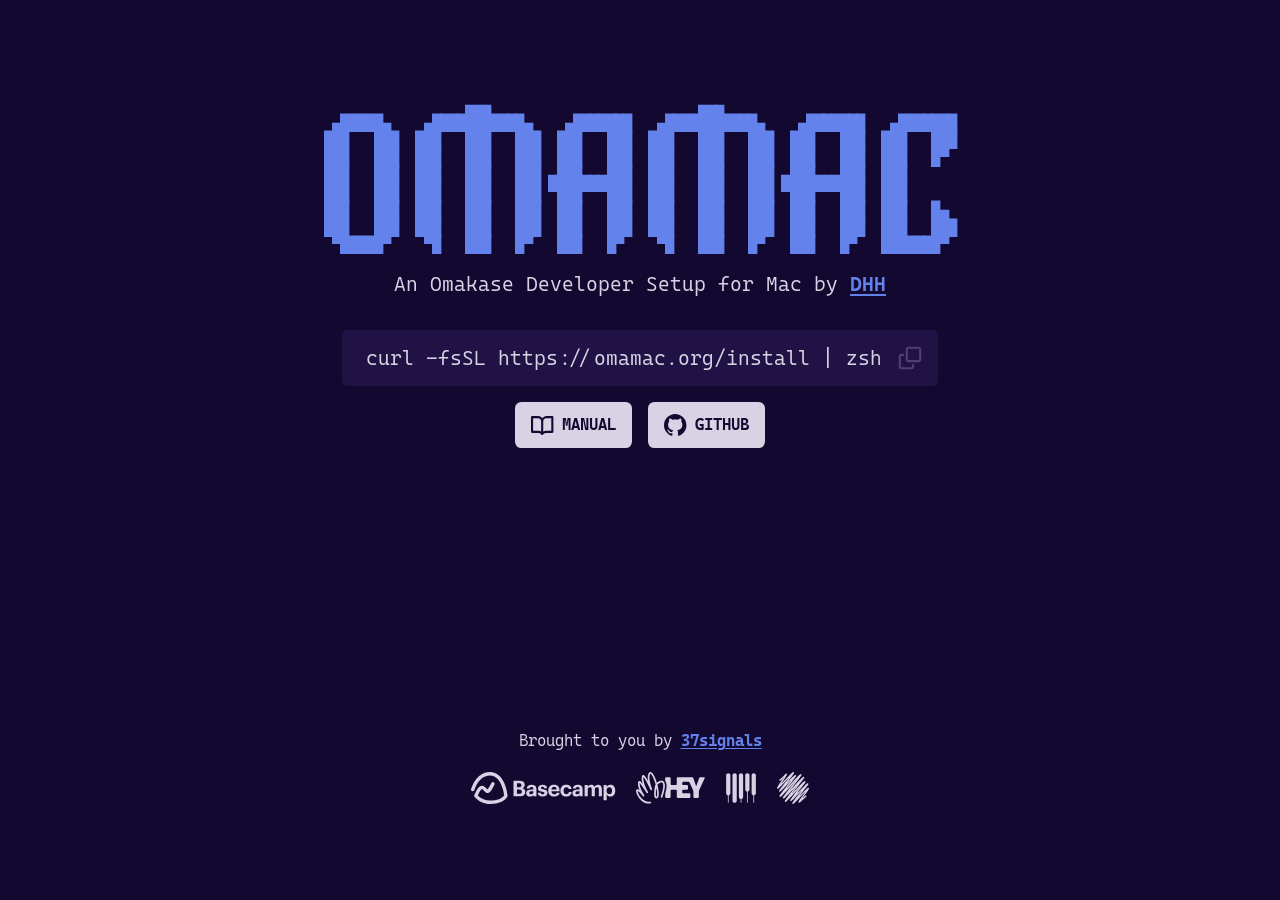
<file: index.html>
<!doctype html>

<html lang="en">
  <head>
    <title>Omamac — An Omakase Developer Setup for Mac by DHH</title>

    <meta charset="utf-8">
    <meta name="viewport" content="initial-scale=1, width=device-width">
    <meta name="description" content="An Omakase Developer Setup for Mac by DHH">

    <meta property="og:site_name" content="Omamac">
    <meta property="og:title" content="Omamac">
    <meta property="og:description" content="An Omakase Developer Setup for Mac by DHH">
    <meta property="og:image" content="https://www.omamac.org/assets/images/opengraph.png">
    <meta property="og:url" content="https://www.omamac.org">
    <meta property="og:type" content="website">

    <meta name="twitter:title" content="Omamac">
    <meta name="twitter:description" content="An Omakase Developer Setup for Mac by DHH">
    <meta name="twitter:image" content="https://www.omamac.org/assets/images/opengraph.png">
    <meta name="twitter:image:alt" content="Omamac">
    <meta name="twitter:card" content="summary_large_image">

    <link rel="icon" href="assets/images/favicon.png">

    <link rel="stylesheet" type="text/css" href="assets/css/reset.css">
    <link rel="stylesheet" type="text/css" href="assets/css/root.css">
    <link rel="stylesheet" type="text/css" href="assets/css/fonts.css">
    <link rel="stylesheet" type="text/css" href="assets/css/elements.css">
    <link rel="stylesheet" type="text/css" href="assets/css/button.css">
    <link rel="stylesheet" type="text/css" href="assets/css/command.css">
    <link rel="stylesheet" type="text/css" href="assets/css/footer.css">
    <link rel="stylesheet" type="text/css" href="assets/css/header.css">
    <link rel="stylesheet" type="text/css" href="assets/css/main.css">
    <link rel="stylesheet" type="text/css" href="assets/css/nav.css">
    <link rel="stylesheet" type="text/css" href="assets/css/pre.css">

    <script type="module" src="assets/js/script.js"></script>

    <script defer data-domain="omamac.org" src="https://plausible.io/js/script.js"></script>
  </head>

  <body>
    <div class="pre">
      <a href="/">
<pre>
                 ▄▄▄                         ▄▄▄
 ▄█████▄    ▄███████████▄    ▄███████   ▄███████████▄    ▄███████   ▄███████
███   ███  ███   ███   ███  ███   ███  ███   ███   ███  ███   ███  ███   ███
███   ███  ███   ███   ███  ███   ███  ███   ███   ███  ███   ███  ███   █▀
███   ███  ███   ███   ███ ▄███▄▄▄███  ███   ███   ███ ▄███▄▄▄███  ███
███   ███  ███   ███   ███ ▀███▀▀▀███  ███   ███   ███ ▀███▀▀▀███  ███
███   ███  ███   ███   ███  ███   ███  ███   ███   ███  ███   ███  ███   █▄
███   ███  ███   ███   ███  ███   ███  ███   ███   ███  ███   ███  ███   ███
 ▀█████▀    ▀█   ███   █▀   ███   █▀    ▀█   ███   █▀   ███   █▀   ███████▀
</pre>
      </a>
    </div>

    <header class="header">
      <h1>An Omakase Developer Setup for Mac by <a href="https://dhh.dk">DHH</a></h1>
    </header>

    <nav class="nav">
      <div class="nav__command command command--copy">
        <pre><code>curl -fsSL https://omamac.org/install | zsh</code></pre>
      </div>

      <div class="nav__buttons">
        <a class="button" href="https://learn.omacom.io/5/the-omamac-manual" aria-label="The Manual">
          <svg viewBox="0 0 32 32"><path d="m0 4.49992c0-.3978.158025-.77931.439312-1.0606s.662798-.43931 1.060598-.43931h8.50549c2.4538 0 4.6337 1.17992 5.9996 3.00181.6982-.9334 1.6047-1.69085 2.6474-2.212 1.0426-.52115 2.1926-.7916 3.3582-.78981h8.4895c.3978 0 .7793.15802 1.0606.43931s.4393.6628.4393 1.0606v20.99868c0 .3978-.158.7793-.4393 1.0606s-.6628.4393-1.0606.4393h-9.0134c-.591 0-1.1761.1164-1.722.3425-.546.2261-1.042.5576-1.4598.9754l-1.244 1.2419c-.2812.2809-.6624.4387-1.0599.4387s-.7787-.1578-1.0599-.4387l-1.244-1.2419c-.4178-.4178-.9138-.7493-1.4598-.9754-.5459-.2261-1.131-.3425-1.722-.3425h-9.01539c-.3978 0-.779311-.158-1.060598-.4393s-.439312-.6628-.439312-1.0606zm14.5011 20.64668.008-10.1453-.004-4.5058c-.0011-1.19267-.4756-2.33616-1.3194-3.17916-.8437-.84299-1.9876-1.31652-3.1803-1.31652h-7.00559v17.99888h7.51349c1.4108-.0001 2.793.3978 3.9878 1.1479zm3.0078-14.6471-.008 14.6431c1.1942-.7477 2.5748-1.1442 3.9838-1.1439h7.5135v-17.99888h-6.9896c-1.1934 0-2.3379.47408-3.1818 1.31794-.8438.84386-1.3179 1.98838-1.3179 3.18174z" fill="currentColor"/></svg>
          <span>Manual</span>
        </a>

        <a class="button" href="https://github.com/omacom-io/omamac" aria-label="The Code">
          <svg viewBox="0 0 32 32"><path d="m16 0c8.84 0 16 7.16 16 16-.0009 3.3524-1.053 6.6201-3.0083 9.3432-1.9553 2.7232-4.7154 4.7645-7.8917 5.8368-.8.16-1.1-.34-1.1-.76 0-.54.02-2.26.02-4.4 0-1.5-.5-2.46-1.08-2.96 3.56-.4 7.3-1.76 7.3-7.9 0-1.76-.62-3.18-1.64-4.3.16-.4.72-2.04-.16-4.24 0 0-1.34-.44-4.4 1.64-1.28-.36-2.64-.54-4-.54s-2.72.18-4 .54c-3.06-2.06-4.4-1.64-4.4-1.64-.88 2.2-.32 3.84-.16 4.24-1.02 1.12-1.64 2.56-1.64 4.3 0 6.12 3.72 7.5 7.28 7.9-.46.4-.88 1.1-1.02 2.14-.92.42-3.22 1.1-4.66-1.32-.3-.48-1.2-1.66-2.46-1.64-1.34.02-.54.76.02 1.06.68.38 1.46 1.8 1.64 2.26.32.9 1.36 2.62 5.38 1.88 0 1.34.02 2.6.02 2.98 0 .42-.3.9-1.1.76-3.18672-1.0607-5.95853-3.098-7.92222-5.8227-1.96369-2.7248-3.01954096-5.9987-3.0177778-9.3573 0-8.84 7.1599978-16 15.9999978-16z" fill="currentColor"/></svg>
          <span>GitHub</span>
        </a>
      </div>
    </nav>

    <footer class="footer">
      <div class="footer__subhead">
        <p>Brought to you by <a href="https://37signals.com">37signals</a></p>
      </div>

      <div class="footer__buttons">
        <a href="https://basecamp.com"><img src="assets/images/logo-basecamp.svg" width="145" height="32" alt="Basecamp"></a>
        <a href="https://hey.com"><img src="assets/images/logo-hey.svg" width="123" height="57" alt="HEY"></a>
        <a href="https://fizzy.do"><img src="assets/images/logo-fizzy.svg" width="56" height="56" alt="Fizzy"></a>
        <a href="https://once.com"><img src="assets/images/logo-once.svg" width="72" height="72" alt="ONCE"></a>
      </div>
    </footer>
  </body>
</html>
</file>
<file: assets/css/root.css>
:root {

  --rgb-background: 18, 8, 48;
  --rgb-background-light: 32, 18, 68;
  --rgb-blue: 100, 130, 235;
  --rgb-white: 215, 210, 228;

  --color-background: rgb(var(--rgb-background));
  --color-background-light: rgb(var(--rgb-background-light));
  --color-blue: rgb(var(--rgb-blue));
  --color-white: rgb(var(--rgb-white));

  --font-family: 'Cascadia Code', Menlo, Monaco, Consolas, 'Courier New',  monospace;
  --font-size: clamp(0.625rem, 1.25vw, 1rem);
  --font-size-medium: 125%;

  --line-height: 1.4;

  --space-medium: 1em;
  --space-large: 2em;
  --space-x-large: 4em;
  --space-xx-large: 6em;

  --transition: 0.15s cubic-bezier(0.33, 1, 0.68, 1);

}
</file>
<file: assets/css/fonts.css>
@font-face {
  font-display: swap;
  font-family: 'Cascadia Code';
  font-style: normal;
  font-weight: 300;
  src: url('../fonts/CascadiaCode-SemiLight.woff2') format('woff2');
}

@font-face {
  font-display: swap;
  font-family: 'Cascadia Code';
  font-style: italic;
  font-weight: 300;
  src: url('../fonts/CascadiaCode-SemiLightItalic.woff2') format('woff2');
}

@font-face {
  font-display: swap;
  font-family: 'Cascadia Code';
  font-style: normal;
  font-weight: 400;
  src: url('../fonts/CascadiaCode-Regular.woff2') format('woff2');
}

@font-face {
  font-display: swap;
  font-family: 'Cascadia Code';
  font-style: italic;
  font-weight: 400;
  src: url('../fonts/CascadiaCode-Italic.woff2') format('woff2');
}

@font-face {
  font-display: swap;
  font-family: 'Cascadia Code';
  font-style: normal;
  font-weight: 600;
  src: url('../fonts/CascadiaCode-SemiBold.woff2') format('woff2');
}

@font-face {
  font-display: swap;
  font-family: 'Cascadia Code';
  font-style: italic;
  font-weight: 600;
  src: url('../fonts/CascadiaCode-SemiBoldItalic.woff2') format('woff2');
}

@font-face {
  font-display: swap;
  font-family: 'Cascadia Code';
  font-style: normal;
  font-weight: 700;
  src: url('../fonts/CascadiaCode-Bold.woff2') format('woff2');
}

@font-face {
  font-display: swap;
  font-family: 'Cascadia Code';
  font-style: italic;
  font-weight: 700;
  src: url('../fonts/CascadiaCode-BoldItalic.woff2') format('woff2');
}
</file>
<file: assets/css/elements.css>
html {
  font-size: 16px;
  scroll-behavior: smooth;
}

body {
  align-items: stretch;
  background: var(--color-background);
  color: var(--color-white);
  display: flex;
  flex-direction: column;
  font-family: var(--font-family);
  font-size: var(--font-size);
  font-weight: 300;
  line-height: var(--line-height);
  min-height: 100vh;
  min-height: 100dvh;
  text-align: center;
}

a {
  color: var(--color-blue);
  font-weight: 700;
  text-decoration-thickness: 0.0875em;
  text-underline-offset: 0.125em;
  transition: color var(--transition);
}

b,
strong {
  font-weight: 700;
}

i,
em {
  font-style: italic;
}

img {
  height: auto;
  max-width: 100%;
  width: 100%;
}



@media(hover: hover) {

  a:hover {
    color: var(--color-white);
  }

}
</file>
<file: assets/css/button.css>
.button {
  align-items: center;
  background: var(--color-white);
  border: none;
  border-radius: 0.4em;
  color: var(--color-background);
  cursor: pointer;
  display: flex;
  font-weight: 700;
  gap: 1ch;
  height: 2.9em;
  line-height: 1;
  padding-inline: var(--space-medium);
  text-decoration: none;
  text-transform: uppercase;
  transition:
    background var(--transition),
    color var(--transition)
  ;
}

.button svg {
  height: 1.4em;
  overflow: visible;
  width: 1.4em;
}

.button span {
  margin-bottom: -0.1875em;
  margin-top: -0.125em;
}



@media(hover: hover) {

  .button:hover {
    background: var(--color-blue);
    color: var(--color-background);
  }

}
</file>
<file: assets/css/command.css>
.command {
  background: var(--color-background-light);
  border-radius: 0.4em;
  display: block;
  max-width: 100%;
  overflow: hidden;
  position: relative;
}

.command pre {
  color: var(--color-white);
  display: block;
  line-height: 1.4em;
  -ms-overflow-style: none;
  overflow-x: auto;
  padding: 0.7em 1.2em;
  scrollbar-width: none;
  white-space: pre;
}

.command pre code {
  line-height: 1;
}

.command pre::-webkit-scrollbar {
  display: none;
}

.command button {
  display: none;
}

.command:before,
.command:after {
  content: '';
  height: 100%;
  pointer-events: none;
  position: absolute;
  top: 0;
  width: 1.2em;
}

.command:before {
  background: linear-gradient(
    90deg,
    transparent,
    var(--color-background-light)
  );
  left: calc(100% - 1.2em);
}

.command:after {
  background: linear-gradient(
    -90deg,
    transparent,
    var(--color-background-light)
  );
  right: calc(100% - 1.2em);
}



@media(hover: hover) {

  .command.command--copy {
    transition: transform var(--transition);
    will-change: transform;
  }

  .command.command--copy button:hover {
    opacity: 1;
  }

  .command.command--copy:has(button:active) {
    transform: scale(1.01);
  }

}



@media(min-width: 64em) {

  .command {
    border-radius: 0.3em;
    font-size: var(--font-size-medium);
  }

  .command.command--copy {
    transition: transform var(--transition);
    will-change: transform;
  }

  .command.command--copy pre {
    padding-right: 2.8em;
  }

  .command.command--copy button {
    background: url('../images/copy.svg') center / auto 1.2em no-repeat;
    cursor: pointer;
    display: block;
    height: 2.8em;
    opacity: 0.25;
    position: absolute;
    right: 0;
    top: 0;
    transition: opacity var(--transition);
    width: 2.8em;
    z-index: 1;
  }

  .command.command--copy:before {
    background: linear-gradient(
      90deg,
      transparent,
      var(--color-background-light) 33%
    );
    left: calc(100% - 3em);
    width: 3em;
  }

}
</file>
<file: assets/css/footer.css>
.footer {
  display: grid;
  gap: 1.25em;
  margin-bottom: var(--space-x-large);
  margin-top: auto;
  padding-inline: var(--space-large);
}

.footer__buttons {
  display: flex;
  gap: 1.25em;
  justify-content: center;
}

.footer__buttons img {
  display: block;
  height: 2em;
  pointer-events: none;
  width: auto;
}



@media(min-width: 64em) {

  .footer {
    margin-bottom: var(--space-xx-large);
    padding-inline: var(--space-x-large);
  }

}
</file>
<file: assets/css/header.css>
.header {
  display: grid;
  margin-top: var(--space-medium);
  padding-inline: var(--space-large);
}

.header h1 {
  font-size: var(--font-size-medium);
}



@media(min-width: 64em) {

  .header {
    padding-inline: var(--space-x-large);
  }

}
</file>
<file: assets/css/main.css>
.main {
  display: grid;
  margin-block: var(--space-x-large);
}



.main--error {
  flex: 1;
  place-content: center;
}



@media(min-width: 64em) {

  .main {
    margin-block: var(--space-xx-large);
  }

}
</file>
<file: assets/css/nav.css>
.nav {
  display: grid;
  gap: var(--space-medium);
  margin-bottom: var(--space-x-large);
  margin-top: var(--space-large);
  padding-inline: var(--space-large);
}

.nav__command {
  justify-self: center;
}

.nav__buttons {
  display: flex;
  flex-wrap: wrap;
  gap: var(--space-medium);
  justify-content: center;
}



@media(min-width: 64em) {

  .nav {
    padding-inline: var(--space-x-large);
  }

}
</file>
<file: assets/css/pre.css>
.pre {
  display: grid;
  margin-top: var(--space-x-large);
  padding-inline: var(--space-large);
  text-align: left;
}

.pre a {
  color: var(--color-blue);
  font-weight: normal;
  justify-self: center;
  text-decoration: none;
}

.pre pre {
  color: var(--color-blue);
  font-size: clamp(0.425rem, 1.25vw, 1rem);
  justify-self: center;
  letter-spacing: -0.0425em;
  line-height: 1.09375;
  transition: color var(--transition);
  white-space: pre;
}



@media(hover: hover) {

  .pre a:hover pre {
    color: var(--color-white);
  }

}



@media(min-width: 64em) {

  .pre {
    margin-top: var(--space-xx-large);
    padding-inline: var(--space-x-large);
  }

}



.pre--error {
  margin-top: 0;
}
</file>
